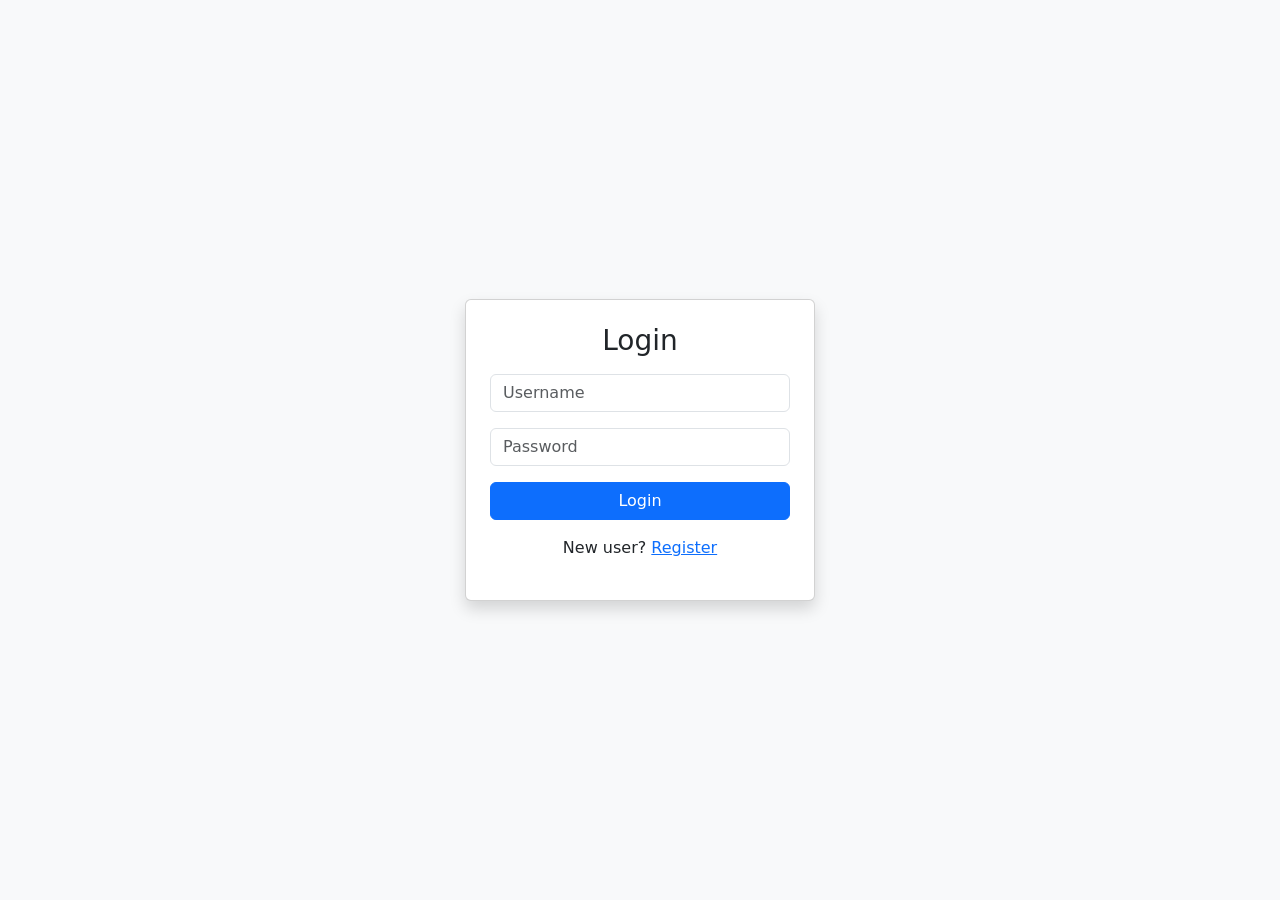
<file: app/templates/login.html>
<!DOCTYPE html>
<html>
<head>
    <title>Login</title>
    <link href="https://cdn.jsdelivr.net/npm/bootstrap@5.3.0/dist/css/bootstrap.min.css" rel="stylesheet">
</head>

<body class="bg-light d-flex align-items-center justify-content-center vh-100">

<div class="card p-4 shadow" style="width: 350px;">
    <h3 class="text-center mb-3">Login</h3>

    <form method="POST">
        <input name="username" class="form-control mb-3" placeholder="Username" required>
        <input type="password" name="password" class="form-control mb-3" placeholder="Password" required>

        <button class="btn btn-primary w-100">Login</button>
    </form>

    <p class="mt-3 text-center">
        New user? <a href="/register">Register</a>
    </p>
</div>

</body>
</html>
</file>
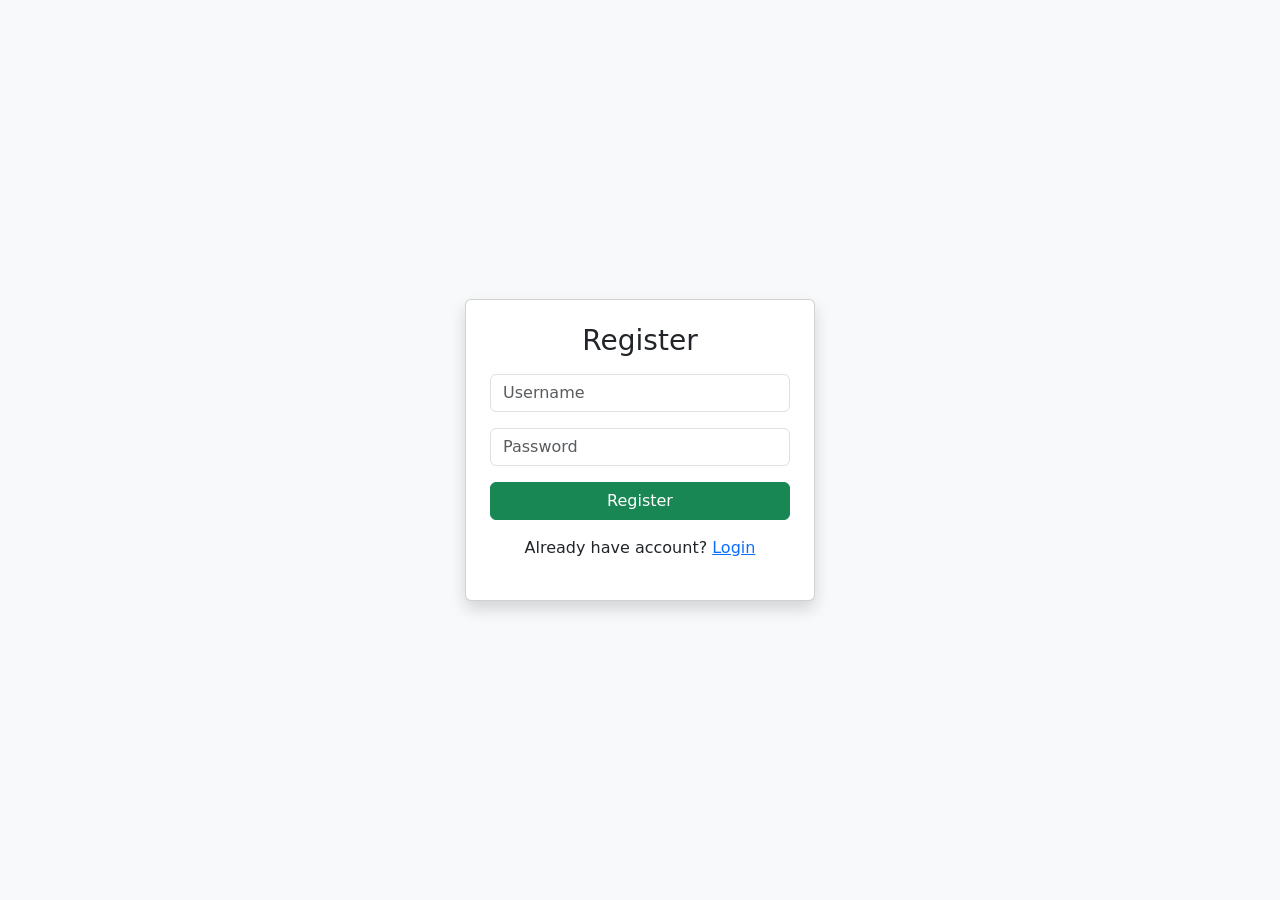
<file: app/templates/register.html>
<!DOCTYPE html>
<html>
<head>
    <title>Register</title>
    <link href="https://cdn.jsdelivr.net/npm/bootstrap@5.3.0/dist/css/bootstrap.min.css" rel="stylesheet">
</head>

<body class="bg-light d-flex align-items-center justify-content-center vh-100">

<div class="card p-4 shadow" style="width: 350px;">
    <h3 class="text-center mb-3">Register</h3>

    <form method="POST">
        <input name="username" class="form-control mb-3" placeholder="Username" required>
        <input type="password" name="password" class="form-control mb-3" placeholder="Password" required>

        <button class="btn btn-success w-100">Register</button>
    </form>

    <p class="mt-3 text-center">
        Already have account? <a href="/login">Login</a>
    </p>
</div>

</body>
</html>
</file>
